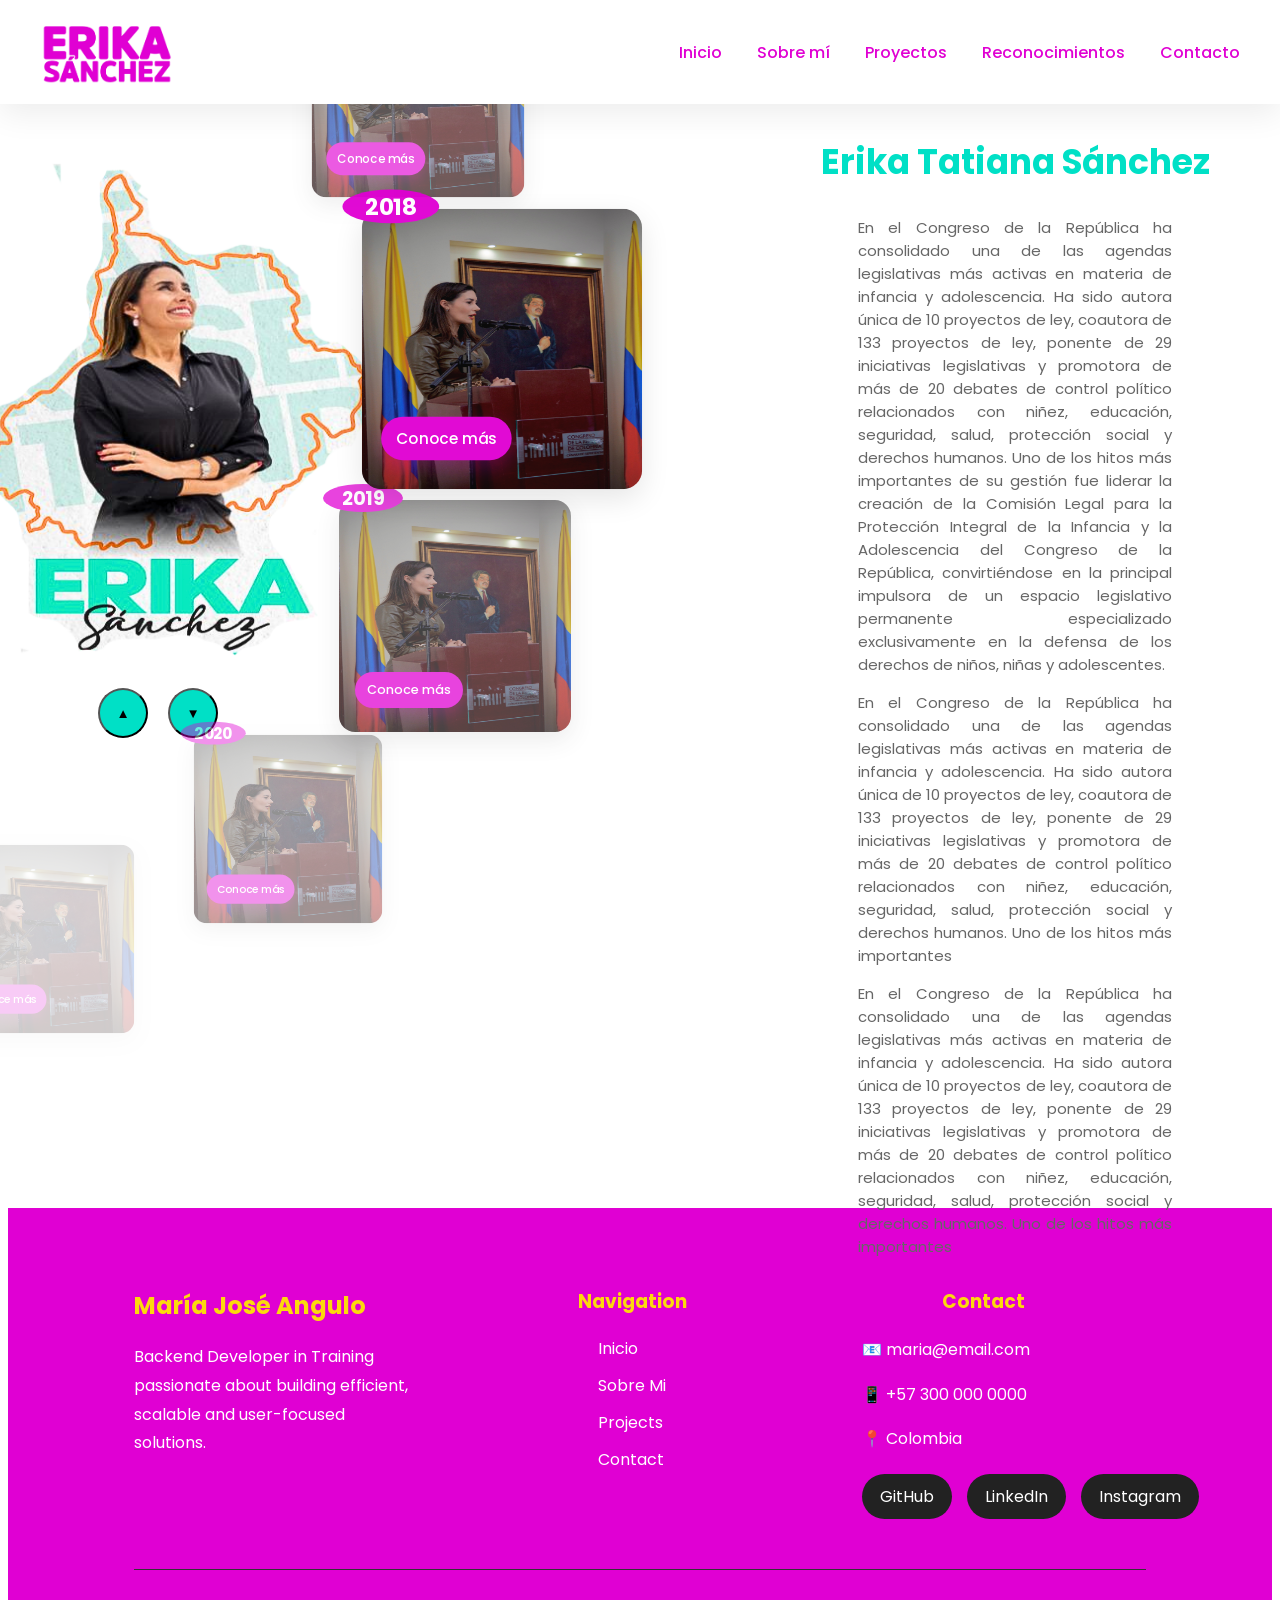
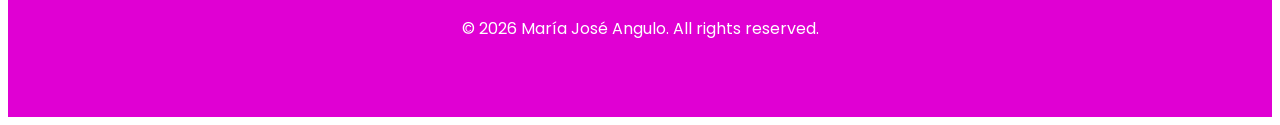
<file: carrusel/carrusel.html>
<!DOCTYPE html>
<html lang="en">

<head>
    <meta charset="UTF-8">
    <meta name="viewport" content="width=device-width, initial-scale=1.0">
    <title>Document</title>
    <link rel="stylesheet" href="style.css">
    <link rel="preconnect" href="https://fonts.googleapis.com">
    <link rel="preconnect" href="https://fonts.gstatic.com" crossorigin>
    <link
        href="https://fonts.googleapis.com/css2?family=Poppins:ital,wght@0,100;0,200;0,300;0,400;0,500;0,600;0,700;0,800;0,900;1,100;1,200;1,300;1,400;1,500;1,600;1,700;1,800;1,900&display=swap"
        rel="stylesheet">
    <link rel="stylesheet" href="estilo.css">
</head>

<body>
    <header class="header">
        <nav class="navbar">

            <img class="logo" src="imagenesCrru/erika logo.png"></img>

            <ul class="nav-links">
                <li><a href="../index.html">Inicio</a></li>
                <li><a href="../index.html#sobre-mi">Sobre mí</a></li>
                <li><a href="#proyectos">Proyectos</a></li>
                <li><a href="#educacion">Reconocimientos</a></li>
                <li><a href="#contacto">Contacto</a></li>
            </ul>
            <div class="menu">

                ☰
            </div>
        </nav>
    </header>

    <section class="informacion">

        <div class="contenido-izquierda">

            <div class="orbita">
                <div class="card" id="card1">
                    <h1>2016</h1>
                    <button class="btnAbrir">Conoce más</button>
                    <div class="modal">
                        <div class="tarjetaModal">
                            <span class="btnCerrar">&times;</span>
                            <h2>Información</h2>
                            <p>
                                Este es un ejemplo de una tarjeta modal creada con HTML, CSS y JavaScript.
                                Puedes colocar aquí información sobre un proyecto, un producto o un perfil.
                            </p>
                        </div>
                    </div>
                </div>

                <div class="card" id="card2">
                    <h1>2017</h1>
                    <button class="btnAbrir">Conoce más</button>
                    <div class="modal">
                        <div class="tarjetaModal">
                            <span class="btnCerrar">&times;</span>
                            <h2>Información</h2>
                            <p>
                                Aquí puedes poner la información correspondiente a esta tarjeta (2011).
                            </p>
                        </div>
                    </div>
                </div>

                <div class="card" id="card3">
                    <h1>2018</h1>
                    <button class="btnAbrir">Conoce más</button>
                    <div class="modal">
                        <div class="tarjetaModal">
                            <span class="btnCerrar">&times;</span>
                            <h2>Información</h2>
                            <p>
                                Aquí puedes poner la información correspondiente a esta tarjeta (2012).
                            </p>
                        </div>
                    </div>
                </div>


                <div class="card" id="card4">
                    <h1>2019</h1>
                    <button class="btnAbrir">Conoce más</button>
                    <div class="modal">
                        <div class="tarjetaModal">
                            <span class="btnCerrar">&times;</span>
                            <h2>Información</h2>
                            <p>
                                Aquí puedes poner la información correspondiente a esta tarjeta (2012).
                            </p>
                        </div>
                    </div>
                </div>

                <div class="card" id="card5">
                    <h1>2020</h1>
                    <button class="btnAbrir">Conoce más</button>
                    <div class="modal">
                        <div class="tarjetaModal">
                            <span class="btnCerrar">&times;</span>
                            <h2>Información</h2>
                            <p>
                                Aquí puedes poner la información correspondiente a esta tarjeta (2012).
                            </p>
                        </div>
                    </div>
                </div>

                <div class="card" id="card6">
                    <h1>2021</h1>
                    <button class="btnAbrir">Conoce más</button>
                    <div class="modal">
                        <div class="tarjetaModal">
                            <span class="btnCerrar">&times;</span>
                            <h2>Información</h2>
                            <p>
                                Aquí puedes poner la información correspondiente a esta tarjeta (2012).
                            </p>
                        </div>
                    </div>
                </div>

                <div class="card" id="card7">
                    <h1>2022</h1>
                    <button class="btnAbrir">Conoce más</button>
                    <div class="modal">
                        <div class="tarjetaModal">
                            <span class="btnCerrar">&times;</span>
                            <h2>Información</h2>
                            <p>
                                Aquí puedes poner la información correspondiente a esta tarjeta (2012).
                            </p>
                        </div>
                    </div>
                </div>

                <div class="card" id="card8">
                    <h1>2023</h1>
                    <button class="btnAbrir">Conoce más</button>
                    <div class="modal">
                        <div class="tarjetaModal">
                            <span class="btnCerrar">&times;</span>
                            <h2>Información</h2>
                            <p>
                                Aquí puedes poner la información correspondiente a esta tarjeta (2012).
                            </p>
                        </div>
                    </div>
                </div>

                <div class="card" id="card9">
                    <h1>2024</h1>
                    <button class="btnAbrir">Conoce más</button>
                    <div class="modal">
                        <div class="tarjetaModal">
                            <span class="btnCerrar">&times;</span>
                            <h2>Información</h2>
                            <p>
                                Aquí puedes poner la información correspondiente a esta tarjeta (2012).
                            </p>
                        </div>
                    </div>
                </div>

                <div class="card" id="card10">
                    <h1>2025</h1>
                    <button class="btnAbrir">Conoce más</button>
                    <div class="modal">
                        <div class="tarjetaModal">
                            <span class="btnCerrar">&times;</span>
                            <h2>Información</h2>
                            <p>
                                Aquí puedes poner la información correspondiente a esta tarjeta (2012).
                            </p>
                        </div>
                    </div>
                </div>
                <div class="circulo-central"></div>

            </div>

            <div class="botones">
                <button id="up">▲</button>
                <button id="down">▼</button>
            </div>

        </div>

        <div id="titulo">
            <h1>Erika Tatiana Sánchez</h1>
            
            <div id="subtitulo">
                <p>En el Congreso de la República ha consolidado una de las agendas legislativas más activas en materia de infancia y adolescencia.
Ha sido autora única de 10 proyectos de ley, coautora de 133 proyectos de ley, ponente de 29 iniciativas legislativas y promotora de más de 20 debates de control político relacionados con niñez, educación, seguridad, salud, protección social y derechos humanos.
Uno de los hitos más importantes de su gestión fue liderar la creación de la Comisión Legal para la Protección Integral de la Infancia y la Adolescencia del Congreso de la República, convirtiéndose en la principal impulsora de un espacio legislativo permanente especializado exclusivamente en la defensa de los derechos de niños, niñas y adolescentes.
</p>
<p>
    En el Congreso de la República ha consolidado una de las agendas legislativas más activas en materia de infancia y adolescencia.
Ha sido autora única de 10 proyectos de ley, coautora de 133 proyectos de ley, ponente de 29 iniciativas legislativas y promotora de más de 20 debates de control político relacionados con niñez, educación, seguridad, salud, protección social y derechos humanos.
Uno de los hitos más importantes
</p>
<p>
    En el Congreso de la República ha consolidado una de las agendas legislativas más activas en materia de infancia y adolescencia.
Ha sido autora única de 10 proyectos de ley, coautora de 133 proyectos de ley, ponente de 29 iniciativas legislativas y promotora de más de 20 debates de control político relacionados con niñez, educación, seguridad, salud, protección social y derechos humanos.
Uno de los hitos más importantes
</p>
            </div>
        </div>

    </section>
    
<section id="footer" class="footer">

    <div class="footer-container">

        <div class="footer-section">
            <h2 class="footer-logo">María José Angulo</h2>
            <p>
                Backend Developer in Training passionate about building
                efficient, scalable and user-focused solutions.
            </p>
        </div>

        <div class="footer-section">
            <h3>Navigation</h3>

            <ul>
                <li><a href="#inicio">Inicio</a></li>
                <li><a href="#sobre-mi">Sobre Mi</a></li>
                <li><a href="#proyectos">Projects</a></li>
                <li><a href="#contacto">Contact</a></li>
            </ul>
        </div>

        <div class="footer-section">
            <h3>Contact</h3>

            <p>📧 maria@email.com</p>
            <p>📱 +57 300 000 0000</p>
            <p>📍 Colombia</p>

            <div class="socials">
                <a href="#">GitHub</a>
                <a href="#">LinkedIn</a>
                <a href="#">Instagram</a>
            </div>
        </div>

    </div>

    <div class="footer-bottom">
        <p>© 2026 María José Angulo. All rights reserved.</p>
    </div>
</section>

    <script src="funciones.js"></script>
</body>

</html>
</file>
<file: carrusel/style.css>
:root{

    --rosa:#E000D3;
    --amarillo:#FCD90D;
    --rosa-claro:#FCE4EC;
    --rosa-hover:#EC407A;

    --blanco:#FFFFFF;
    --gris:#555;
    --gris-claro:#888;

    --fondo:#FFF7FA;

    --sombra:0px 10px 30px rgba(0, 0, 0, 0.073);

    --transicion:.4s;

    --borde:18px;
}


.header{

    width:100%;
    position:fixed;
    top:0;
    left:0;
    background:white;
    box-shadow:var(--sombra);
    z-index:1000;

}

.navbar{

    max-width:1200px;
    margin:auto;
    display:flex;
    justify-content:space-between;
    align-items:center;
    padding:20px 40px;

}

.logo{
    height: 4rem;
}

.nav-links{
    display:flex;
    gap:35px;
}

.nav-links a{
    color:var(--rosa);
    font-weight:500;
    transition:var(--transicion);
    text-decoration:none;
    font-family: "Poppins"
}
ul{
    list-style:none;
}

.nav-links a:hover{
    color:var(--amarillo);
}

.menu{
    display:none;
    font-size:2rem;
    cursor:pointer;
}


/*----------*/
.informacion{
    display: flex;
    justify-content: space-around;
}

.contenido-izquierda{
    display: flex;
    flex-direction: column;
    align-items: center;
}

.botones{
    margin-top: 150px;
    display: flex;
    gap: 20px;
    margin-left: 400px;
    
}
#up{
    border-radius: 50%;
    height: 50px;
    width: 50px;
    background-color: #00E0C6;
}
#down{
    border-radius: 50%;
    width: 50px;
    background-color: #00E0C6;
}

#titulo{
    margin-top: 100px;
    margin-left: 200px;
    font-family: "Poppins", sans-serif;
    color: #00E0C6;
    font-size: 23px;
    text-align: center;
}
#subtitulo{
    font-size: 15px;
    margin-left: 100px;
    margin-right: 100px;
    color:#666666 ;
    text-align: justify;
}

.orbita{
    position: relative;
    width: 800px;
    height: 600px;
    margin-left: -250px;
    margin-top: 100px;
}

.circulo-central{
    position: absolute;
    width: 550px;
    height: 500px;
    background-image: url(/imagenes/erikaMapa.png);
    background-size: 550px 500px;
    top: 50%;
    left: 50%;
    transform: translate(-45%, -50%);
}

.card{
    position: absolute;
    width: 250px;
    height: 250px;
    padding: 20px;
    background: rgb(255, 255, 255);
    border-radius: 20px;
    box-shadow: 0 10px 30px rgba(0,0,0,.1);

    transition:
        transform .8s ease,
        opacity .8s ease,
        scale .8s ease;
}

.card h1{
    text-align: center;
    margin-top: -40px;
    margin-left: -40px;
    color: #ffffff;
    font-family: "Poppins";
    background-color: var(--rosa);
    border-radius: 100%;
    width: 100px;
}
.card button{
     margin-top: 180px;
    font-family: "Poppins", sans-serif;
    background-color: #E000D3;
    color: white;
    border: none;
    border-radius: 50px;
    padding: 10px 15px;
    font-size: 16px;
    font-weight: 500;
    cursor: pointer;
    transition: all .3s ease;
    box-shadow: 0 8px 20px rgba(224, 0, 211, 0.25);
}

.circulo1{
    width: 500px;
    height: 500px;
    border-radius: 50%;
    background: rgba(160,130,255,.08);
}

.circulo2{
    width: 380px;
    height: 380px;
    border-radius: 50%;
    background: rgba(160,130,255,.12);
}

.circulo3{
    width: 240px;
    height: 240px;
    border-radius: 50%;
    background: white;
    box-shadow: 0 20px 50px rgba(0,0,0,.08);
}

#card1{
    background-image: url(/imagenes/75c36e12-8996-4360-9bb5-3f83813c891b.jpg);
    background-size: 250px 290px;
}
#card2{
    background-image: url(/imagenes/75c36e12-8996-4360-9bb5-3f83813c891b.jpg);
    background-size: 250px 290px;
}
#card3{
    background-image: url(/imagenes/75c36e12-8996-4360-9bb5-3f83813c891b.jpg);
    background-size: 250px 290px;
}
#card4{
    background-image: url(/imagenes/75c36e12-8996-4360-9bb5-3f83813c891b.jpg);
    background-size: 250px 290px;
}
#card5{
    background-image: url(/imagenes/75c36e12-8996-4360-9bb5-3f83813c891b.jpg);
    background-size: 250px 290px;
}
#card6{
    background-image: url(/imagenes/75c36e12-8996-4360-9bb5-3f83813c891b.jpg);
    background-size: 250px 290px;
}
#card7{
    background-image: url(/imagenes/75c36e12-8996-4360-9bb5-3f83813c891b.jpg);
    background-size: 250px 290px;
}
#card8{
    background-image: url(/imagenes/75c36e12-8996-4360-9bb5-3f83813c891b.jpg);
    background-size: 250px 290px;
}
#card9{
    background-image: url(/imagenes/75c36e12-8996-4360-9bb5-3f83813c891b.jpg);
    background-size: 250px 290px;
}
#card10{
    background-image: url(/imagenes/75c36e12-8996-4360-9bb5-3f83813c891b.jpg);
    background-size: 250px 290px;
}

/*---------------*/

.modal {
    display: none;
    position: fixed;
    top: 0;
    left: 0;
    width: 100%;
    height: 100%;
    background: rgba(0, 0, 0, 0.6);

    /* Centrar la tarjeta */
    justify-content: center;
    align-items: center;
}

/* Tarjeta */
.tarjetaModal {
    margin-top: 100px;
    background: white;
    width: 400px;
    padding: 150px;
    border-radius: 15px;
    text-align: center;
    position: relative;
    box-shadow: 0 5px 20px rgba(0,0,0,0.3);
    background-image: url(/imagenes/patron.png);
    background-size: 400px 500px;

    animation: aparecer 0.3s ease;
}

/* Botón de cerrar (antes #btnCerrar) */
.btnCerrar {
    position: absolute;
    top: 10px;
    right: 15px;
    font-size: 25px;
    cursor: pointer;
}

@keyframes aparecer {
    from {
        transform: scale(0.8);
        opacity: 0;
    }
    to {
        transform: scale(1);
        opacity: 1;
    }
}


/* ========================================= */
/* TABLETS */
/* ========================================= */

@media (max-width: 1024px){

    .navbar{
        padding: 20px;
    }

    .nav-links{
        gap: 20px;
    }

    .informacion{
        flex-direction: column;
        align-items: center;
    }

    .titulo{
        margin-top: 120px;
        font-size: 20px;
    }

    .contenido-izquierda{
        width: 100%;
    }

    .botones{
        margin-left: 0;
        margin-top: 40px;
        justify-content: center;
    }

    .orbita{
        width: 650px;
        height: 500px;
        margin-left: 0;
        margin-top: 50px;
    }

    .circulo-central{
        width: 520px;
        height: 480px;
        background-size: contain;
        background-repeat: no-repeat;
        background-position: center;
        transform: translate(-50%, -50%);
    }

    .card{
        width: 210px;
        height: 210px;
    }

    .card h1{
        width: 80px;
        font-size: 28px;
    }

    .card button{
        margin-top: 135px;
        font-size: 14px;
        padding: 8px 14px;
    }

}


/* ========================================= */
/* MOVILES */
/* ========================================= */

@media (max-width:768px){

    body{
        overflow-x: hidden;
    }

    .navbar{
        padding: 15px 20px;
    }

    .nav-links{
        display:none;
    }

    .menu{
        display:block;
    }

    .logo{
        height:3rem;
    }

    .informacion{
        flex-direction: column;
        align-items: center;
    }

    .titulo{
        margin-top: 100px;
        font-size: 18px;
        text-align: center;
    }

    .contenido-izquierda{
        width:100%;
        align-items:center;
    }

    .botones{
        margin-top:20px;
        margin-left:0;
        justify-content:center;
    }

    #up,
    #down{
        width:45px;
        height:45px;
    }

    /* ---------------------- */
    /* CARRUSEL RESPONSIVE */
    /* ---------------------- */

    .orbita{
        width:100%;
        height:420px;
        margin-left:0;
        margin-top:40px;
        overflow:hidden;
    }

    .circulo-central{
        width:320px;
        height:300px;
        background-size:contain;
        background-repeat:no-repeat;
        background-position:center;
        transform:translate(-50%,-50%);
    }

    /* Las tarjetas se hacen más pequeñas
           pero conservan el diseño original */

    .card{
        width:170px;
        height:170px;
        padding:15px;
    }

    .card h1{
        width:70px;
        height:50px;
        margin-top:-25px;
        margin-left:-25px;
        font-size:22px;
        line-height:50px;
    }

    .card button{
        margin-top:105px;
        padding:8px 12px;
        font-size:13px;
    }

    /* imágenes más pequeñas */

    #card1,
    #card2,
    #card3,
    #card4,
    #card5,
    #card6,
    #card7,
    #card8,
    #card9,
    #card10{
        background-size:170px 200px;
    }

    /* ---------------------- */
    /* MODAL */
    /* ---------------------- */

    .tarjetaModal{
        width:85%;
        padding:40px;
        margin-top:0;
        background-size:cover;
    }

}


/* ========================================= */
/* CELULARES PEQUEÑOS */
/* ========================================= */

@media (max-width:480px){

    .titulo{
        font-size:16px;
        text-align:center;
        margin-top:50px;
    }

    .orbita{
        height:500px;
        width:100%;
        position:relative;
    }

    /* MAPA MÁS GRANDE */
    .circulo-central{
        width:280px;
        height:280px;

        background-size:contain;
        background-repeat:no-repeat;
        background-position:center;

        left:35%;
        top:45%;

        transform:translate(-70%,-50%);
    }

    /* TARJETAS MÁS PEQUEÑAS Y SEPARADAS */
    .card{
        width:160px;
        height:160px;
        padding:10px;
    }

    .card h1{
        width:65px;
        height:45px;
        font-size:20px;

        margin-top:-18px;
        margin-left:-18px;
    }

    .card button{
        margin-top:105px;
        padding:7px 12px;
        font-size:12px;
    }

    #card1,
    #card2,
    #card3,
    #card4,
    #card5,
    #card6,
    #card7,
    #card8,
    #card9,
    #card10{
        background-size:160px 190px;
    }

    /* BOTONES MÁS ABAJO */

    .botones{
        margin-top:25px;
        margin-left:0;
        justify-content:center;
    }

    .tarjetaModal{
        width:90%;
        padding:30px 20px;
    }

}
</file>
<file: carrusel/estilo.css>
:root {

    --rosa: #E000D3;
    --amarillo: #FCD90D;
    --rosa-claro: #FCE4EC;
    --rosa-hover: #EC407A;

    --blanco: #FFFFFF;
    --gris: #555;
    --gris-claro: #888;

    --fondo: #FFF7FA;

    --sombra: 0px 10px 30px rgba(0, 0, 0, 0.073);

    --transicion: .4s;

    --borde: 18px;
}


.header {

    width: 100%;
    position: fixed;
    top: 0;
    left: 0;
    background: white;
    box-shadow: var(--sombra);
    z-index: 1000;

}

.navbar {

    max-width: 1200px;
    margin: auto;
    display: flex;
    justify-content: space-between;
    align-items: center;
    padding: 20px 40px;

}

.logo {
    height: 4rem;
}

.nav-links {
    display: flex;
    gap: 35px;
}

.nav-links a {
    color: var(--rosa);
    font-weight: 500;
    transition: var(--transicion);
    text-decoration: none;
    font-family: "Poppins"
}

ul {
    list-style: none;
}

.nav-links a:hover {
    color: var(--amarillo);
}

.menu {
    display: none;
    font-size: 2rem;
    cursor: pointer;
}


/*----------*/
.informacion {
    display: flex;
    justify-content: space-around;
    height:1200px;
}

.contenido-izquierda {
    display: flex;
    flex-direction: column;
    align-items: center;
}

.botones {
    margin-top: -20px;
    display: flex;
    gap: 20px;
    margin-left: -250px;

}

#up {
    border-radius: 50%;
    height: 50px;
    width: 50px;
    background-color: #00E0C6;
}

#down {
    border-radius: 50%;
    width: 50px;
    background-color: #00E0C6;
}

#titulo {
    margin-top: 100px;
    margin-left: 200px;
    font-family: "Poppins", sans-serif;
    color: #00E0C6;
    font-size: 23px;
    text-align: center;
}

#subtitulo {
    font-size: 15px;
    margin-left: 100px;
    margin-right: 100px;
    color: #666666;
    text-align: justify;
}

.orbita {
    position: relative;
    width: 800px;
    height: 600px;
    margin-left: -250px;
    margin-top: 100px;
}

.circulo-central {
    position: absolute;
    width: 550px;
    height: 500px;
    background-image: url(imagenesCrru/erikaMapa.png);
    background-size: 550px 500px;
    top: 50%;
    left: 50%;
    transform: translate(-45%, -50%);
}

.card {
    position: absolute;
    width: 250px;
    height: 250px;
    padding: 20px;
    background: rgb(255, 255, 255);
    border-radius: 20px;
    box-shadow: 0 10px 30px rgba(0, 0, 0, .1);

    transition:
        transform .8s ease,
        opacity .8s ease,
        scale .8s ease;
}

.card h1 {
    text-align: center;
    margin-top: -40px;
    margin-left: -40px;
    color: #ffffff;
    font-family: "Poppins";
    background-color: var(--rosa);
    border-radius: 100%;
    width: 100px;
}

.card button {
    margin-top: 180px;
    font-family: "Poppins", sans-serif;
    background-color: #E000D3;
    color: white;
    border: none;
    border-radius: 50px;
    padding: 10px 15px;
    font-size: 16px;
    font-weight: 500;
    cursor: pointer;
    transition: all .3s ease;
    box-shadow: 0 8px 20px rgba(224, 0, 211, 0.25);
}

.circulo1 {
    width: 500px;
    height: 500px;
    border-radius: 50%;
    background: rgba(160, 130, 255, .08);
}

.circulo2 {
    width: 380px;
    height: 380px;
    border-radius: 50%;
    background: rgba(160, 130, 255, .12);
}

.circulo3 {
    width: 240px;
    height: 240px;
    border-radius: 50%;
    background: white;
    box-shadow: 0 20px 50px rgba(0, 0, 0, .08);
}

#card1 {
    background-image: url(imagenesCrru/75c36e12-8996-4360-9bb5-3f83813c891b.jpg);
    background-size: 250px 290px;
}

#card2 {
    background-image: url(imagenesCrru/75c36e12-8996-4360-9bb5-3f83813c891b.jpg);
    background-size: 250px 290px;
}

#card3 {
    background-image: url(imagenesCrru/75c36e12-8996-4360-9bb5-3f83813c891b.jpg);
    background-size: 250px 290px;
}

#card4 {
    background-image: url(imagenesCrru/75c36e12-8996-4360-9bb5-3f83813c891b.jpg);
    background-size: 250px 290px;
}

#card5 {
    background-image: url(/imagenes/75c36e12-8996-4360-9bb5-3f83813c891b.jpg);
    background-size: 250px 290px;
}

#card6 {
    background-image: url(/imagenes/75c36e12-8996-4360-9bb5-3f83813c891b.jpg);
    background-size: 250px 290px;
}

#card7 {
    background-image: url(/imagenes/75c36e12-8996-4360-9bb5-3f83813c891b.jpg);
    background-size: 250px 290px;
}

#card8 {
    background-image: url(/imagenes/75c36e12-8996-4360-9bb5-3f83813c891b.jpg);
    background-size: 250px 290px;
}

#card9 {
    background-image: url(/imagenes/75c36e12-8996-4360-9bb5-3f83813c891b.jpg);
    background-size: 250px 290px;
}

#card10 {
    background-image: url(/imagenes/75c36e12-8996-4360-9bb5-3f83813c891b.jpg);
    background-size: 250px 290px;
}

/*---------------*/

.modal {
    display: none;
    position: fixed;
    top: 0;
    left: 0;
    width: 100%;
    height: 100%;
    background: rgba(0, 0, 0, 0.6);

    /* Centrar la tarjeta */
    justify-content: center;
    align-items: center;
}

/* Tarjeta */
.tarjetaModal {
    margin-top: 100px;
    background: white;
    width: 400px;
    padding: 150px;
    border-radius: 15px;
    text-align: center;
    position: relative;
    box-shadow: 0 5px 20px rgba(0, 0, 0, 0.3);
    background-image: url(imagenesCrru/patron.png);
    background-size: 400px 500px;

    animation: aparecer 0.3s ease;
}

/* Botón de cerrar (antes #btnCerrar) */
.btnCerrar {
    position: absolute;
    top: 10px;
    right: 15px;
    font-size: 25px;
    cursor: pointer;
}

@keyframes aparecer {
    from {
        transform: scale(0.8);
        opacity: 0;
    }

    to {
        transform: scale(1);
        opacity: 1;
    }
}

.footer{
    background:var(--rosa);
    color: white;
    padding: 60px 10%;
    font-family: "Poppins";
}

.footer-container{
    display: grid;
    grid-template-columns: repeat(auto-fit,minmax(220px,1fr));
    gap: 80px;
}

.footer-section h3{
    margin-bottom: 20px;
    color: #FCD90D;
    margin-left: 80px;
}

.footer-logo{
    color: var(--amarillo);
    margin-bottom: 20px;
}

.footer-section p{
    line-height: 1.8;
    color: #ffffff;
}

.footer-section ul{
    list-style: none;
    margin-left: 60px;
}

.footer-section ul li{
    margin-bottom: 12px;
}

.footer-section a{
    text-decoration: none;
    color: #ffffff;
    transition: .3s;
}

.footer-section a:hover{
    color: #ffffff;
    padding-left: 5px;
}

.socials{
    display: flex;
    gap: 15px;
    margin-top: 20px;
}

.socials a{
    background: #222;
    padding: 10px 18px;
    border-radius: 30px;
}

.socials a:hover{
    background: #ffffff;
    color: #000000;
}

.footer-bottom{
    margin-top: 50px;
    padding-top: 30px;
    border-top: 1px solid #333;
    text-align: center;
    color: #ffffff;
}

/*------------------------*/

/* ---------- TABLET HORIZONTAL (hasta 1024px) ---------- */
@media (max-width: 1024px) {
    
     .botones {
        margin-top: 50px;
        gap: 10px;
        margin-left: -100px;
    }
 
    #titulo {
        margin-top: 65px;
        margin-left: 130px;
        font-size: 18px;
    }
 
    #subtitulo {
        font-size: 13px;
        margin-left: 65px;
        margin-right: 65px;
    }
 
    .orbita {
        width: 520px;
        height: 390px;
        margin-left: -163px;
        margin-top: 65px;
    }
 
    .circulo-central {
        width: 357px;
        height: 325px;
        background-size: 357px 325px;
    }
 
    .card {
        width: 162px;
        height: 162px;
        padding: 13px;
    }
 
    .card h1 {
        width: 65px;
        margin-top: -26px;
        margin-left: -26px;
    }
 
    .card button {
        margin-top: 117px;
        padding: 7px 10px;
        font-size: 13px;
    }
 
    .circulo1 {
        width: 325px;
        height: 325px;
    }
 
    .circulo2 {
        width: 247px;
        height: 247px;
    }
 
    .circulo3 {
        width: 156px;
        height: 156px;
    }
 
    #card1, #card2, #card3, #card4, #card5,
    #card6, #card7, #card8, #card9, #card10 {
        background-size: 162px 188px;
    }
 
    .tarjetaModal {
        margin-top: 65px;
        width: 260px;
        padding: 98px;
        background-size: 260px 325px;
    }
 
    .btnCerrar {
        font-size: 17px;
    }
}
 
/* ---------- TABLET VERTICAL (hasta 768px) ---------- */
@media (max-width: 768px) {
 
   .informacion{
        height:1300px;
    }
    .botones {
        margin-top: 120px;
        gap: 10px;
        margin-left: -10px;
    }
 
 #titulo {
        font-size: 26px;
        margin-left: -190px;
        text-align: left;
        margin-top: 700px;
    }
    #subtitulo{
        margin-left: auto;
        margin-right: 30px;
    }
 
    .orbita {
        width: 400px;
        height: 300px;
        margin-left: -120px;
        margin-top: 80px;
        
    }
 
    .circulo-central {
        margin-top: 80px;
        margin-left: 50px;
        width: 375px;
        height: 350px;
        background-size: 375px 350px;
    }
 
    .card {
        width: 200px;
        height: 200px;
        padding: 10px;
    }
 
    .card h1 {
        width: 70px;
        margin-top: -20px;
        margin-left: -20px;
        font-size: 25px;
    }
 
    .card button {
        margin-top: 140px;
        padding: 5px 8px;
        font-size: 18px;
    }
 
    .circulo1 {
        width: 250px;
        height: 250px;
    }
 
    .circulo2 {
        width: 190px;
        height: 190px;
    }
 
    .circulo3 {
        width: 120px;
        height: 120px;
    }
 
    #card1, #card2, #card3, #card4, #card5,
    #card6, #card7, #card8, #card9, #card10 {
        background-size: 125px 145px;
    }
 
    .tarjetaModal {
       margin-top: 38px;
        width: 350px;
        height: 250px;
        padding: 57px;
        background-size: 250px 300px;
    }
 
    .btnCerrar {
        font-size: 30px;
        background-color: #dedede;
        border-radius: 100%;
    }

}

 
/* ---------- MÓVIL GRANDE (hasta 480px) ---------- */
@media (max-width: 480px) {

    .informacion{
        height:1800px;
    }

    .botones {
        margin-top: 107px;
        gap: 15px;
        margin-left: -50px;
    }
 

    #titulo {
        font-size: 26px;
        margin-left: -120px;
        text-align: left;
        margin-top: 600px;
    }
    #subtitulo{
        margin-left: auto;
        margin-right: 15px;
    }
 
    .orbita {
        width: 304px;
        height: 228px;
        margin-left: -140px;
        margin-top: 100px;
    }
 
    .circulo-central {
        width: 230px;
        height: 260px;
        background-size: 250px 260px;
        margin-top: 60px;
    }
 
    .card {
        width: 130px;
        height: 130px;
        padding: 8px;
    }
 
    .card h1 {
        width: 58px;
        margin-top: -10px;
        margin-left: -15px;
        font-size: 20px;
    }
 
    .card button {
        margin-top: 110px;
        padding: 4px 6px;
        font-size: 10px;
    }
 
    
 
    #card1, #card2, #card3, #card4, #card5,
    #card6, #card7, #card8, #card9, #card10 {
        background-size: 140px 150px;
    }
 
    .tarjetaModal {
        margin-top: 38px;
        margin-right: 100px;
        width: 152px;
        padding: 57px;
        background-size: 250px 300px;
    }
 
    .btnCerrar {
        font-size: 30px;
        background-color: #dedede;
        border-radius: 100%;
    }
}
</file>
